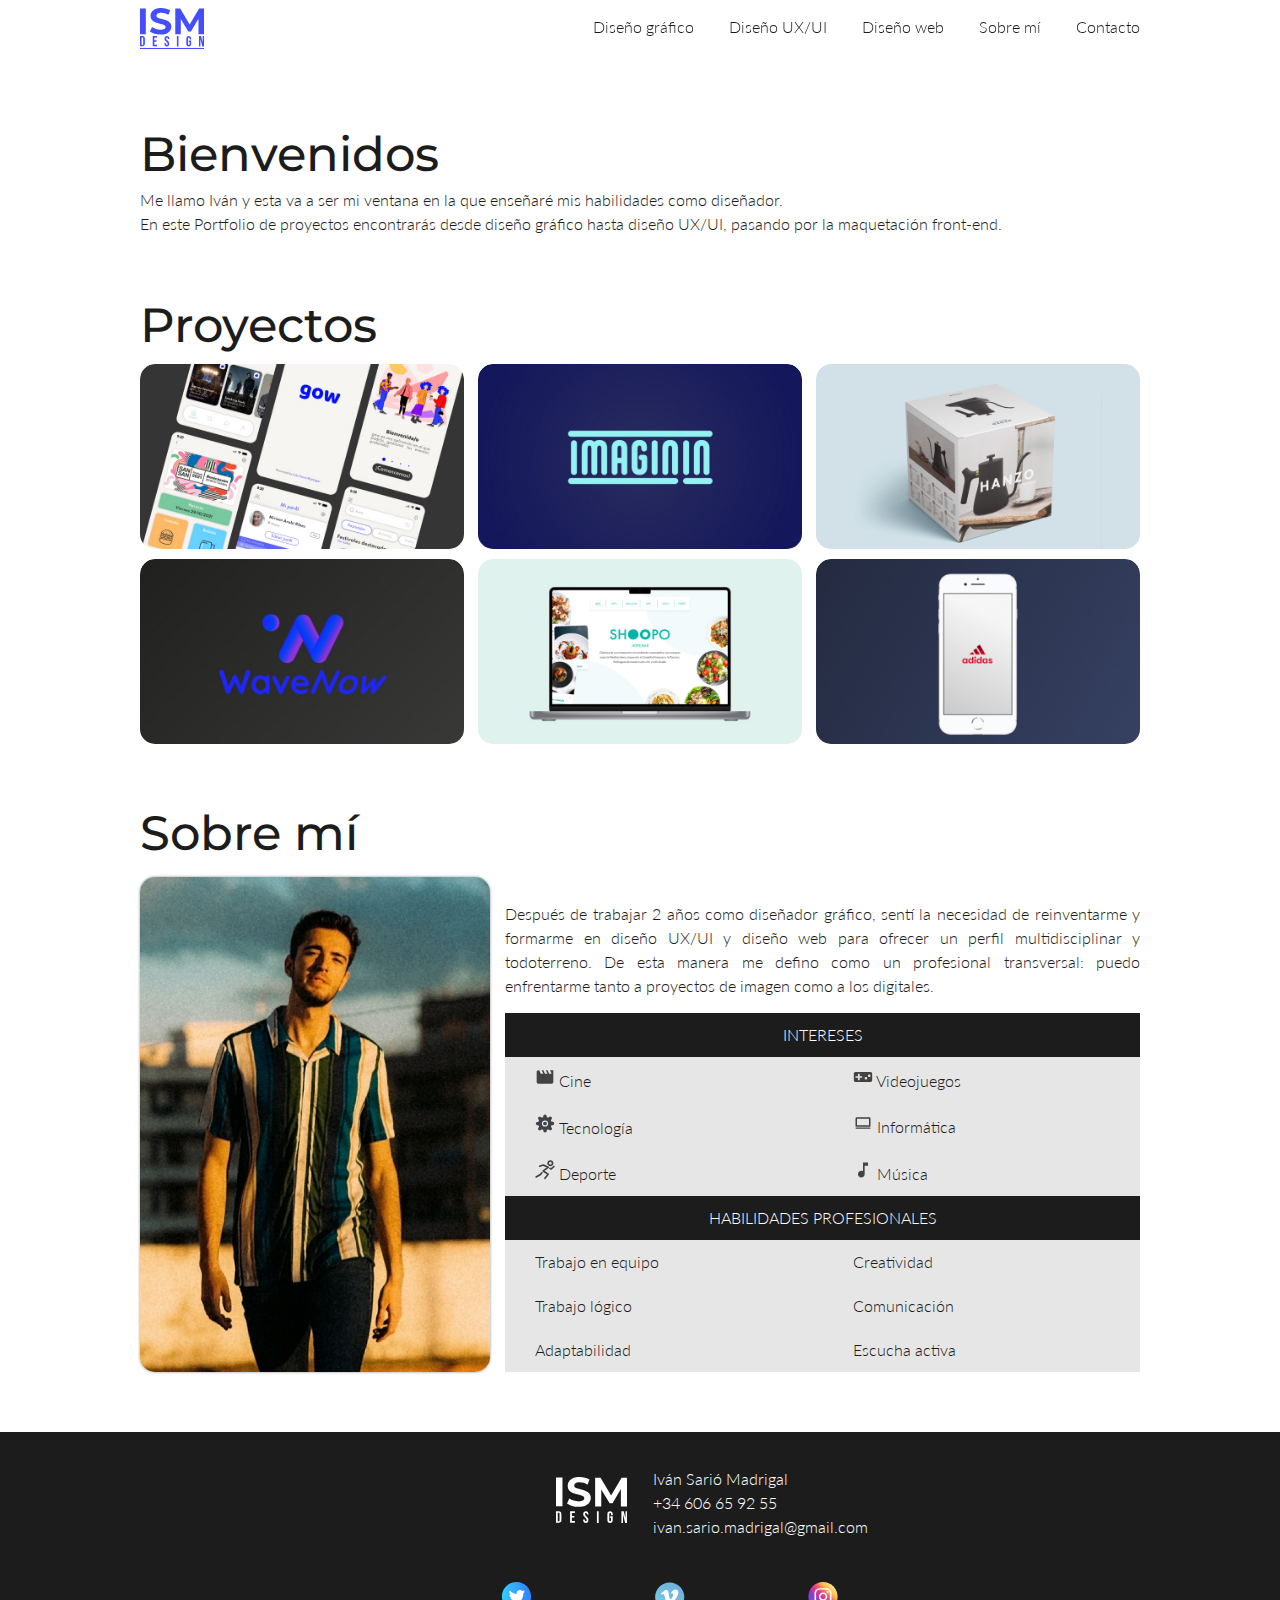
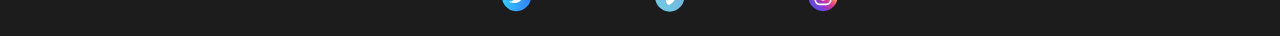
<file: index.html>
<!DOCTYPE html>
<html lang="es">
<head>
	<meta charset="utf-8">
	<meta name="viewport" content="width=device-width, initial-scale=1.0">
	<title>ISM Design</title>

	<!-- FUENTES -->
	<link href="https://fonts.googleapis.com/css2?family=Lato:wght@300;400&family=Montserrat:wght@500;700&display=swap" rel="stylesheet">
	<!-- END - FUENTES -->

	<!-- ICON -->
	<link rel="icon" type="image/x-icon" href="img/icon/ism-logo.ico">
	<link rel="stylesheet" href="https://cdnjs.cloudflare.com/ajax/libs/font-awesome/6.0.0/css/all.min.css" integrity="sha512-9usAa10IRO0HhonpyAIVpjrylPvoDwiPUiKdWk5t3PyolY1cOd4DSE0Ga+ri4AuTroPR5aQvXU9xC6qOPnzFeg==" crossorigin="anonymous" referrerpolicy="no-referrer" />
	<!-- END - ICON -->

	<!-- CSS -->
	<link rel="stylesheet" href="css/main.css">
	<!-- END - CSS -->

</head>
<body>

<!-- HEADER -->
	<header id="cabecera">
		<!-- LOGO -->
		<div class="maxContainer">
			<div class="logo">
				<a href="#top">
					<img src="img/logo-ism-design-referencia.svg" alt="Logo ISM Design">
				</a>
			</div>
			<!-- BOTÓN -->
			<button class="toggle"><i class="fa-solid fa-bars"></i></button>
			<!-- NAVEGADOR -->
			<nav class="txt-cuerpo menuContainer flexContainer" id="menu">
				<ul class="">
					<li><a href="disenyo-grafico.html">Diseño gráfico</a></li>
					<li><a href="disenyo-uxui.html">Diseño UX/UI</a></li>
					<li><a href="disenyo-web.html">Diseño web</a></li>
					<li><a href="sobre-mi.html">Sobre mí</a></li>
					<li><a href="contacto.html">Contacto</a></li>
				</ul>
			</nav>
		</div>
	</header>
<!-- END - HEADER -->
<!-- MAIN -->
	<main class="p-top-6" id="top">
		<!-- BIENVENIDA -->
		<section class="centerContainer bg-claro" id="intro">
			<h2 class="txt-titular">Bienvenidos</h2>
			<p class="txt-cuerpo m-top-1">Me llamo Iván y esta va a ser mi ventana en la que enseñaré mis habilidades como diseñador.<br class="m-top-3">En este Portfolio de proyectos encontrarás desde diseño gráfico hasta diseño UX/UI, pasando por la maquetación front-end.</p>
		</section>
		<!-- GALERÍA -->
		<section class="m-top-5 flexContainer centerContainer" id="galeria">
			<div id="tituloGaleria"> 
				<h2 class="txt-titular">Proyectos</h2>
			</div>
			<div class="" id="proyectos">
				<article class="m-top-3 overlay">
					<a href="gow.html">
						<img src="img/img-prev_1.jpg" alt="Imagen proyecto ux-ui gow" title="Proyecto: gow app">
						<h3>gow</h3>
					</a>
				</article>

				<article class="m-top-3 overlay">
					<a href="imaginin.html" onMouseOver="gifImaginin();" onMouseOut="jpgImaginin();">
						<img src="img/imaginin.jpg" alt="Diseño de logotipo imaginin" id="imaginin" title="Proyecto: imaginin">
						<h3 class="">Imaginin</h3>
					</a>
				</article>

				<article class="m-top-3 overlay">
					<a href="packaging-hanzo.html">
						<img src="img/img-prev-3.jpg" alt="Packaging producto Hattori" title="Proyecto: Packaging Hanzo">
						<h3 class="">Packaging Hanzo</h3>
					</a>
				</article>

				<article class="m-top-3 overlay">
					<a href="wave-now.html" onMouseOver="gifWaveNow();" onMouseOut="jpgWaveNow();">
						<img src="img/wavenow-logo.jpg" alt="Stopmotion logtipo WaveNow"  id="waveNow" title="Proyecto: Wave Now">
						<h3 class="">Stopmotion WaveNow</h3>
					</a>
				</article>

				<article class="m-top-3 overlay">
					<a href="analisis-heuristico.html">
						<img src="img/img-prev-5.jpg" alt="Análisis heurístico y rediseño web" title="Proyecto: Análisis heurístico">
						<h3 class="">Análisis heurístico</h3>
					</a>
				</article>

				<article class="m-top-3 overlay">
					<a href="adidas-app.html" onMouseOver="gifAdidas();" onMouseOut="jpgAdidas();">
						<img src="img/adidas-app.jpg" alt="Speed design para una app de la marca Adidas" id="adidas" title="Proyecto: Adidas App">
						<h3 class="">Adidas App</h3>
					</a>
				</article>
		</section>
		<!-- SOBRE MÍ -->
		<section class="m-top-5 centerContainer" id="sobreMi-general">
			<div class="gridContainer" id="sobreMi">
				<div class="">
					<h2 class="txt-titular">Sobre mí</h2>
				</div>
				<div class="" id="imagen-sobreMi">
					<picture>
						<source media="(min-width:992px)" srcset="img/sobre-mi_desktop.jpg">
						<source media="(min-width:768px)" srcset="img/sobre-mi_tablet.jpg">
						<img src="img/sobre-mi_mobile.jpg" alt="Imágen Iván Sarió Madrigal" title="Este soy yo">
					</picture>
				</div>
				<div class="txt-cuerpo flexContainer" id="descripcion">
					<p>Después de trabajar 2 años como diseñador gráfico, sentí la necesidad de reinventarme y formarme en diseño UX/UI y diseño web para ofrecer un perfil multidisciplinar y todoterreno. De esta manera me defino como un profesional transversal: puedo enfrentarme tanto a proyectos de imagen como a los digitales.</p>
				</div>
				<div class="centerContainer" id="tablas">
					<table class="txt-cuerpo" >
						<thead class="bg-oscuro">
							<tr>
								<td colspan="2">INTERESES</td>
							</tr>
						</thead>
						<tbody>
							<tr>
								<td><img src="img/movie-icon.svg"> Cine</td>
								<td><img src="img/videojuegos-icon.svg"> Videojuegos</td>
							</tr>
							<tr>
								<td><img src="img/tecnologia-icon.svg"> Tecnología</td>
								<td><img src="img/informatica-icon.svg"> Informática</td>
							</tr>
							<tr>
								<td><img src="img/deporte-icon.svg"> Deporte</td>
								<td><img src="img/musica-icon.svg"> Música</td>
							</tr>
						</tbody>
					</table>
					<table class="txt-cuerpo" >
						<thead class="bg-oscuro">
							<tr>
								<td colspan="2">HABILIDADES PROFESIONALES</td>
							</tr>
						</thead>
						<tbody>
							<tr>
								<td>Trabajo en equipo</td>
								<td>Creatividad</td>
							</tr>
							<tr>
								<td>Trabajo lógico</td>
								<td>Comunicación</td>
							</tr>
							<tr>
								<td>Adaptabilidad</td>
								<td>Escucha activa</td>
							</tr>
						</tbody>
					</table>
				</div>
			</div>
		</section>
	</main>
<!-- END - MAIN -->
<!-- FOOTER -->
	<footer class="m-top-5 p-top-4 bg-oscuro fullContainer">
		<div class="txt-cuerpo-white margen-90 centerContainer" id="footerMaster">
			<div class="" id="logo-footer">
				<img src="img/logo-ism-design-white.svg">
			</div>
			<div class="" id="datos-footer">
				<ul>
					<li>Iván Sarió Madrigal</li>
					<li><a href="tel:+34606659255">+34 606 65 92 55</a></li>
					<li><a href="mailto:ivan.sario.madrigal@gmail.com">ivan.sario.madrigal@gmail.com</a></li>
				</ul>
			</div>
			<div class="margen-60" id="rrss-footer">
				<ul class="flexContainer centrado-espacio ">
					<li><a href="https://twitter.com/ivansm95" target="blank"><img src="img/twitter-icon.svg" alt="logotipo de twitter"></a></li>
					<li><a href="https://vimeo.com/user127143020" target="blank"><img src="img/vimeo-icon.svg" alt="logotipo de vimeo"></a></li>
					<li><a href="https://www.instagram.com/ivan_saurio/" target="blank"><img src="img/instagram-icon.svg" alt="logotipo de instagram"></a></li>
				</ul>
			</div>
		</div>
	</footer>
<!-- END - FOOTER -->
<!-- JAVASCRIPT -->
	<script src="js/main.js"></script>
<!-- JAVASCRIPT -->
</body>
</html>
</file>
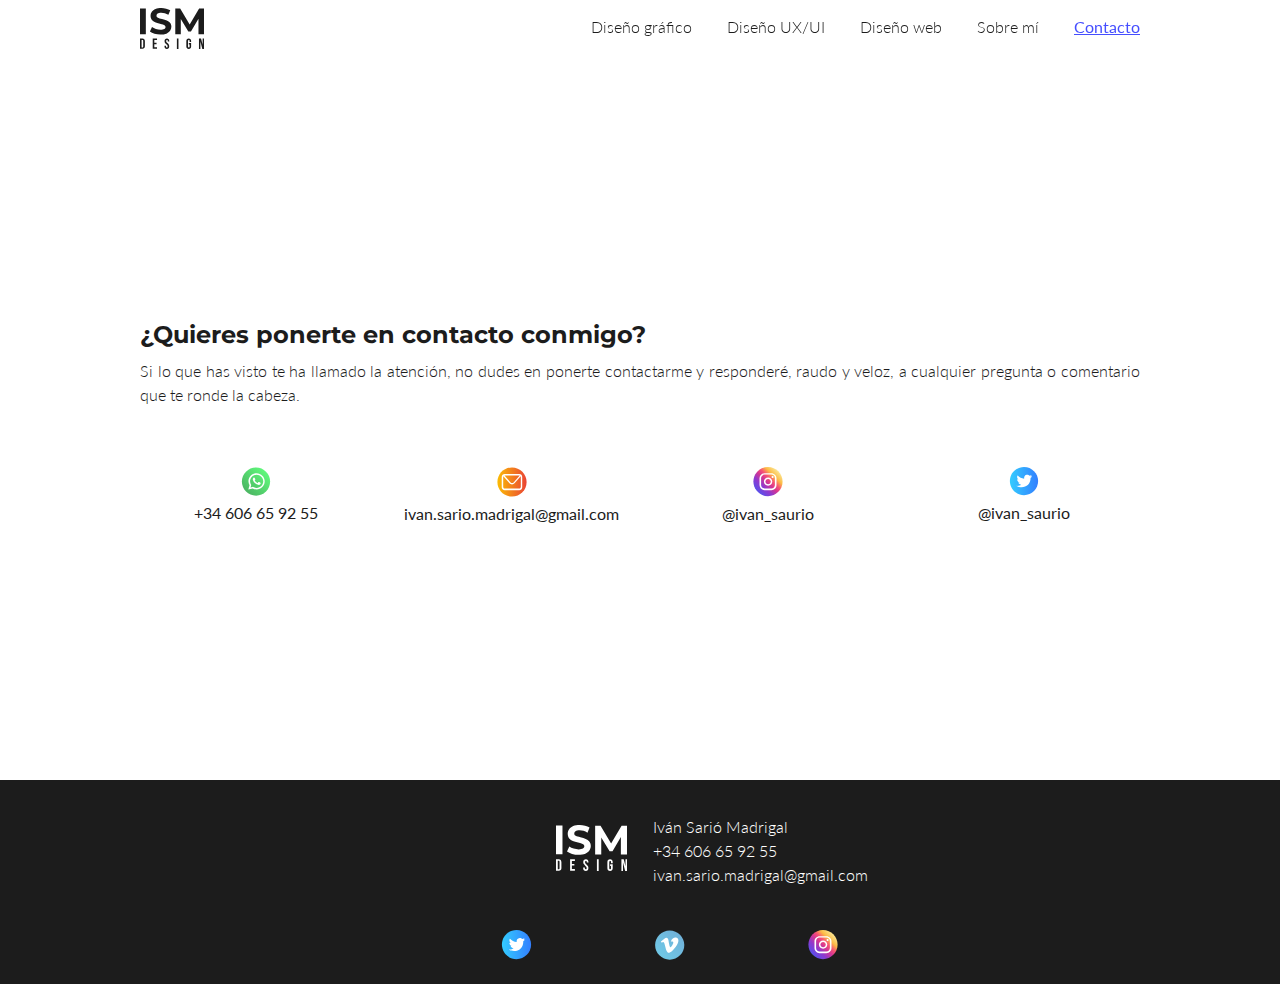
<file: contacto.html>
<!DOCTYPE html>
<html lang="es">
<head>
	<meta charset="utf-8">
	<meta name="viewport" content="width=device-width, initial-scale=1.0">
	<title>Como contactarme</title>

	<!-- FUENTES -->
	<link href="https://fonts.googleapis.com/css2?family=Lato:wght@300;400&family=Montserrat:wght@500;700&display=swap" rel="stylesheet">
	<!-- END - FUENTES -->

	<!-- ICON -->
	<link rel="icon" type="image/x-icon" href="img/icon/ism-logo.ico">
	<link rel="stylesheet" href="https://cdnjs.cloudflare.com/ajax/libs/font-awesome/6.0.0/css/all.min.css" integrity="sha512-9usAa10IRO0HhonpyAIVpjrylPvoDwiPUiKdWk5t3PyolY1cOd4DSE0Ga+ri4AuTroPR5aQvXU9xC6qOPnzFeg==" crossorigin="anonymous" referrerpolicy="no-referrer" />
	<!-- END - ICON -->

	<!-- CSS -->
	<link rel="stylesheet" href="css/main.css">
	<link rel="stylesheet" href="css/contacto.css">
	<!-- END - CSS -->

</head>
<body>
<!-- HEADER -->
	<header id="cabecera">
		<!-- LOGO -->
		<div class="maxContainer">
			<div class="logo">
				<a href="index.html" onMouseOver="hoverLogo();" onMouseOut="activeLogo();">
					<img src="img/logo-ism-design-black.svg" alt="Logo ISM Design" id="logo">
				</a>
			</div>
			<!-- JS - logo animado -->
			<script src="js/logo-animado.js"></script>
			<!-- BOTÓN -->
			<button class="toggle"><i class="fa-solid fa-bars"></i></button>
			<!-- NAVEGADOR -->
			<nav class="txt-cuerpo menuContainer flexContainer" id="menu">
				<ul class="">
					<li><a href="disenyo-grafico.html">Diseño gráfico</a></li>
					<li><a href="disenyo-uxui.html">Diseño UX/UI</a></li>
					<li><a href="disenyo-web.html">Diseño web</a></li>
					<li><a href="sobre-mi.html">Sobre mí</a></li>
					<li><a href="#top" class="referencia">Contacto</a></li>
				</ul>
			</nav>
		</div>
	</header>
<!-- END - HEADER -->
<!-- MAIN -->
	<main class="p-top-6 flexContainer" id="top">
		<section class="flexContainer centerContainer" id="texto">
			<div>
				<h1 class="titular">¿Quieres ponerte en contacto conmigo?</h1>
			</div>
			<div class="m-top-2">
				<p class="txt-cuerpo">Si lo que has visto te ha llamado la atención, no dudes en ponerte contactarme y responderé, raudo y veloz, a cualquier pregunta o comentario que te ronde la cabeza.</p>
			</div>
		</section>
		<section class="m-top-5 centerContainer" id="sitios-contacto">
			<div class="txt-cuerpo">
				<a href="tel:+34606659255">
					<picture class="">
						<img class="m-bottom-1" src="img/whatsapp-icon.svg" alt="Icono WhatsApp">
						<p>+34 606 65 92 55</p>
					</picture>
				</a>
			</div>
			<div class="txt-cuerpo">
				<a href="mailto:ivan.sario.madrigal@gmail.com">
					<picture class="">
						<img class="m-bottom-1" src="img/email-icon.svg" alt="Icono E-mail">
						<p>ivan.sario.madrigal@gmail.com</p>
					</picture>
				</a>
			</div>
			<div class="txt-cuerpo">
				<a href="https://www.instagram.com/ivan_saurio/" target="blank">
					<picture class="">
						<img class="m-bottom-1" src="img/instagram-icon.svg" alt="Icono Instagram">
						<p>@ivan_saurio</p>
					</picture>
				</a>
			</div>
			<div class="txt-cuerpo">
				<a href="https://twitter.com/ivansm95" target="blank">
					<picture class="">
						<img class="m-bottom-1" src="img/twitter-icon.svg" alt="Icono Twitter">
						<p>@ivan_saurio</p>
					</picture>
				</a>
			</div>
		</section>
	</main>
<!-- END - MAIN -->
<!-- FOOTER -->
	<footer class="m-top-5 p-top-4 bg-oscuro fullContainer">
		<div class="txt-cuerpo-white margen-90 centerContainer" id="footerMaster">
			<div class="" id="logo-footer">
				<img src="img/logo-ism-design-white.svg">
			</div>
			<div class="" id="datos-footer">
				<ul>
					<li>Iván Sarió Madrigal</li>
					<li><a href="tel:+34606659255">+34 606 65 92 55</a></li>
					<li><a href="mailto:ivan.sario.madrigal@gmail.com">ivan.sario.madrigal@gmail.com</a></li>
				</ul>
			</div>
			<div class="margen-60" id="rrss-footer">
				<ul class="flexContainer centrado-espacio ">
					<li><a href="https://twitter.com/ivansm95" target="blank"><img src="img/twitter-icon.svg" alt="logotipo de twitter"></a></li>
					<li><a href="https://vimeo.com/user127143020" target="blank"><img src="img/vimeo-icon.svg" alt="logotipo de vimeo"></a></li>
					<li><a href="https://www.instagram.com/ivan_saurio/" target="blank"><img src="img/instagram-icon.svg" alt="logotipo de instagram"></a></li>
				</ul>
			</div>
		</div>
	</footer>
<!-- END - FOOTER -->
<!-- JAVASCRIPT -->
	<script src="js/main.js"></script>
<!-- JAVASCRIPT -->
</body>
</html>
</file>
<file: css/main.css>
/*IMPORTS - Aquí están linkeadas las fuentes que utilizaré para el diseño de la web*/
	@import url('https://fonts.googleapis.com/css2?family=Lato:ital,wght@0,300;0,400;1,300&family=Montserrat:wght@500;700&display=swap');
/*END IMPORTS*/

/*Root -> Creación de veriables de CSS para un control de ajustes en los que voy a registrar diferentes características que va a tener la web*/

:root {

	/*COLORES*/
	--color-pr-cl: white;
	--color-pr-cl-75: rgba(255, 255, 255, .85);
	--color-pr-cl-25: rgba(255, 255, 255, .25);
	--color-pr-os: rgba(28, 28, 28, 1.0);
	--color-gris: rgba(230, 230, 230, 1);
	--color-sec: rgba(69, 78, 255, 1.0);

	/*FUENTES*/
	--font-esp: "montserrat", sans-serif;
	--font-txt: "lato", sans-serif;

	--mon-regular: 500;
	--mon-bold: 700;
	--lato-regular: 300;
	--lato-bold: 400;

	/*TAMAÑOS FUENTES*/
	--tamaño-esp: 5rem;
	--tamaño-txt: 1rem;

	/*ESPACIOS*/
	--esp-slargo: 80px;
	--esp-xlargo: 60px;
	--esp-largo: 35px;
	--esp-medio: 25px;
	--esp-corto: 10px;
	--esp-xcorto: 5px;

}/*END - ROOT*/

/*

Mediante la utilización de estos sufijos, me aseguraré de que todos los elementos que añada, se visualizarán en los diferentes navegadores y sus respectivas versiones.

-webkit-
-moz-
-o-
*/

/*Aquí designaré las clases más genericas, con el objetivo de que sean reutilizables*/

* {
	margin: 0;
	padding: 0;
	box-sizing: border-box;
	-webkit-box-sizing: border-box;
	-moz-box-sizing: border-box;
	-o-box-sizing: border-box;
}

html {
	scroll-behavior: smooth;
	-webkit-scroll-behavior: smooth;
	-moz-scroll-behavior: smooth;
	-o-scroll-behavior: smooth;

}

.borde {
	border: 1px solid blue;
}

.bg-claro {
	background-color: var(--color-pr-cl);
	color: var(--color-pr-os);
}

.bg-oscuro {
	background-color: var(--color-pr-os);
	color: var(--color-pr-cl);
}

.bg-gris {
	background-color: var(--color-gris);
	color: var(--color-pr-os);
}

.m-top-1 {
	margin-top: var(--esp-xcorto);
}

.m-top-2 {
	margin-top: var(--esp-corto);
}

.m-top-3 {
	margin-top: var(--esp-medio);
}

.m-top-4 {
	margin-top: var(--esp-largo);
}

.m-top-5 {
	margin-top: var(--esp-xlargo);
}

.m-top-6 {
	margin-top: 100px;
}

.m-bottom-1 {
	margin-bottom: var(--esp-xcorto);
}

.m-bottom-2 {
	margin-bottom: var(--esp-corto);
}

.m-bottom-3 {
	margin-bottom: var(--esp-medio);
}

.m-bottom-4 {
	margin-bottom: var(--esp-largo);
}

.m-bottom-5 {
	margin-bottom: var(--esp-xlargo);
}

.p-top-1 {
	padding-top: var(--esp-xcorto);
}

.p-top-2 {
	padding-top: var(--esp-corto);
}

.p-top-3 {
	padding-top: var(--esp-medio);
}

.p-top-4 {
	padding-top: var(--esp-largo);
}

.p-top-5 {
	padding-top: var(--esp-xlargo);
}

.p-top-6 {
	padding-top: 125px;
}

.p-bottom-1 {
	padding-bottom: var(--esp-xcorto);
}

.p-bottom-2 {
	padding-bottom: var(--esp-corto);
}

.p-bottom-3 {
	padding-bottom: var(--esp-medio);
}

.p-bottom-4 {
	padding-bottom: var(--esp-largo);
}

.p-bottom-5 {
	padding-bottom: var(--esp-xlargo);
}

.p-bottom-6 {
	padding-bottom: 125px;
}

.sangrado-txt {
	padding-left: var(--esp-largo);
}

.fullContainer {
	width: 100%;
}

.margen-90 {
	width: 90vw;
}

.margen-80 {
	width: 80vw;
}

.margen-60 {
	width: 60vw;
}

.centrado-espacio {
	justify-content: space-between;
	align-items: center;
}

.centerContainer{
	margin-left: auto;
	margin-right: auto;
}

.flexContainer{
	display: flex;
}

.gridContainer{
	display: grid;
}

.txt-cuerpo {
	font-family: var(--font-txt);
	font-weight: var(--lato-regular)!important;
	font-size: 1rem;
	line-height: 1.5rem;
	color: var(--color-pr-os);
	text-align: justify;
}

.txt-cuerpo-white {
	font-family: var(--font-txt);
	font-weight: var(--lato-regular)!important;
	font-size: 1rem;
	line-height: 1.5rem;
	color: var(--color-pr-cl);
	text-align: justify;
}

.txt-titular {
	font-family: var(--font-esp);
	font-weight: var(--mon-regular);
	font-size: 3rem;
	color: var(--color-pr-os);
}

.txt-especial {
	font-family: var(--font-esp);
	font-weight: var(--mont-bold);
	font-size: 1rem;
}

.referencia {
	color: var(--color-sec)!important;
	text-decoration: underline!important;
	font-weight: var(--lato-bold);
}

.cursiva {
	font-style: italic;
}

br {
	margin-top: var(--esp-corto);
}

/*En esta zona centraré todas las clases más especificas*/

/*==================NAV==================*/

.cabecera{
	background-color: var(--color-pr-cl-75);

	justify-content: space-between;
	height: var(--esp-xlargo);
	width: 100%;
	position: fixed;
	top: 0;
	left: 0;
}

#cabecera{
	background-color: var(--color-pr-cl-75);
	display: flex;
	justify-content: center;
	
	height: var(--esp-xlargo);
	width: 100%;
	position: fixed;
	top: 0;
	left: 0;

	z-index: 100;
}

.maxContainer {
	width: 90vw;
}

.logo {
	width: 4rem;
	position: fixed;
	left: var(--esp-medio);
	top: 8px;
}

div.logo a {
	-webkit-transition: 1s 0.5s ease-in-out;
	-moz-transition: 1s 0.5s ease-in-out;
	-o-transition: 1s 0.5s ease-in-out;
	transition: 1s 0.5s ease-in-out;
}

.toggle {
	font-size: 1.5rem;
	background-color: transparent;
	border: none;
	color: var(--color-pr-os);
	cursor: pointer;
	position: fixed;
	right: var(--esp-medio);
	top: 15px;
}

.menuContainer ul {
	list-style: none;
	background-color: var(--color-pr-cl-75);

	display: none;
	flex-direction: column;
	gap: var(--esp-largo);
	position: fixed;
	top: var(--esp-xlargo);
	left: 0%;
	width: 100vw;
	height: calc(100% - var(--esp-xlargo));
	justify-content: center;
	align-items: center;
	opacity: 0;

	transition: .5s;
	-webkit-transition: .5s;
	-moz-transition: .5s;
	-o-transition: .5s;

}

.menuVisible {
	opacity: 100%!important;
	display: flex!important;
}

.menuContainer ul li a {
	color: var(--color-pr-os);
	text-decoration: none;
}

.menuContainer ul li a:hover , .menuContainer ul li a:active {
	color: var(--color-sec);
	transition: .5s;

}

/*==================END - NAV==================*/

/*==================MAIN==================*/

/*INTRO*/
#intro {
	flex-direction: column;
	width: 90vw;
}

#intro p {
	width: auto;
}

section p.txt-cuerpo {
	text-align: justify;
}

#intro a {
	text-decoration: none;

}

/*GALERIA*/
#galeria{
	align-items: center;
	flex-direction: column;
	z-index: 10;
	width: 90vw;
}

#tituloGaleria {
	width: 100%;
}

#galeria div h2 {
	width: auto;
}

#proyectos {
	display: flex;
	flex-direction: column;
	justify-content: center;
	width: 90vw;
}

#proyectos article {
	display: inline-block;
	line-height:0;
	border-radius: 15px!important;

	transition: all .5s;
	-webkit-transition: all .5s;
	-moz-transition: all .5s;
	-o-transition: all .5s;
	transform: scale(1);
	-webkit-transform: scale(1);
	-moz-transform: scale(1);
	-o-transform: scale(1);

}

#proyectos a {
	display: inline-block;
	width: auto;
	height: 100px;
	text-decoration: none;
}

#proyectos a h3 {
	font-family: var(--font-txt);
	font-weight: var(--lato-bold);
	font-size: 1rem;
	color: var(--color-pr-cl);
	display: none;
}

#proyectos img {
	width: 100%;
	border-radius: 15px!important;
}

/*SOBRE MÍ*/

#sobreMi-general {
	width: 90vw;
}

#imagen-sobreMi{
	line-height:0;
	width: auto;
}

#imagen-sobreMi img {
	width: 100%;
	height: auto;
	border-radius: 15px;
}

#sobreMi {
	grid-template-rows: repeat(3, auto);
	grid-template-columns: repeat(1, auto);
	grid-template-areas: "sobreMi" "imagen" "descripcion" "tablas";
}

#sobreMi h2 {
	grid-area: sobreMi;
}

#imagen-sobreMi {
	grid-area: imagen;
}

#descripcion {
	margin-top: var(--esp-medio);
	grid-area: descripcion;
	text-align: justify;
	align-items: end;
}

#tablas {
	grid-area: tablas;
	width: 90vw;
	padding-top: var(--esp-largo);
}

#sobreMi table {
	width: 100%;
	border: transparent;
	border-collapse: collapse;
}

#sobreMi table  thead tr td {
	width: 100%;
	padding: var(--esp-corto);
	text-align: center;
}

#sobreMi table  tbody {
	background-color: var(--color-gris);
}

#sobreMi table  tbody tr td {
	padding: var(--esp-corto);
	width: 50%;
	padding-left: 30px;
}

#sobreMi table  tbody tr td img {
	width: 20px;
}

/*==================END - MAIN==================*/
/*==================FOOTER==================*/

footer ul {
	list-style: none;
}

footer ul li a {
	text-decoration: none;
	color: var(--color-pr-cl);	
}

#footerMaster {
	max-width: 337px;
	display: grid;
	grid-template-rows: repeat(2, 1fr);
	grid-template-columns: repeat(2, 1fr);
	grid-template-areas:	'logo datos'
							'rrss rrss';
	gap: var(--esp-medio);
	align-items: center;
}

#logo-footer{
	grid-area: logo;
	width: 4.5rem;
	justify-self: flex-end;
}

#datos-footer{grid-area: datos;}

#rrss-footer{
	max-width: 337px;
	grid-area: rrss;
	justify-self: center;
}

/*==================END - FOOTER==================*/

/*=============== MEDIA ==================*/

/*================ START 768 px ================*/

@media screen and (min-width: 768px){

	#sobreMi-general {
		width: 90vw;
	}

	#sobreMi {
		grid-template-rows: repeat(3, auto);
		grid-template-columns: repeat(2, auto);
		grid-template-areas:
							"sobreMi sobreMi"
							"imagen descripcion"
							"imagen tablas";
		grid-gap: 15px;
		text-align: left
	}

	#tablas {
		width: 100%;
		padding-top: 0; 
	}

	#imagen-sobreMi img {
		box-shadow: 0px 0px 3px rgba(0, 0, 0, .45);
		max-width: 350px;
		width: auto;
		height: 100%;
	}

	#galeria {
		width: 90vw;
	}

	#tituloGaleria {
		width: 90vw;
	}

	#proyectos {
		flex-flow: row wrap;
		justify-content: space-between;
		width: auto;
	}

	#intro {
		width: 90vw;
	}

	#proyectos article {
		width: 48%;
	}

}/* END 768 px */

/*================ START 992 px ================*/

@media screen and (min-width: 992px){
	
	.maxContainer {
		margin-left: 0;
		margin-right: 0;
		max-width: inherit;

		display: flex;
		flex-direction: row;
		justify-content: space-between;
		align-items: center;
		position: relative;
	}

	.logo {
		position: absolute;
		left: 0%;
		top: 8px;
	}

	.toggle{
		display: none;
	}


	.menuContainer ul {
		background-color: transparent;

		display: flex;
		flex-direction: row;
		gap: var(--esp-largo);
		position: absolute;
		top: 15px;
		left: inherit;
		right: 0%;
		width: auto;
		height: auto;
		justify-content: inherit;
		align-items: center;
		opacity: 100%;

		transition: 0s;
		-webkit-transition: 0s;
		-moz-transition: 0s;
		-o-transition: 0s;
	}

	#galeria {
		width: 90vw;
	}

	#tituloGaleria {
		width: 90vw;
	}

	#proyectos article {
		position: relative;
		overflow: hidden;
	}

	#proyectos a::before {
		content: "";
		mix-blend-mode:multiply;
		backdrop-filter: blur(10px);
		-webkit-backdrop-filter: blur(10px);
		background-color: var(--color-pr-os);
		border-radius: 15px;

		position: absolute;
		top: 0;
		left: 0;
		width: 100%;
		height: 100%;
	

		opacity: 0;
		transition: all .5s;
		-webkit-transition: all .5s;
		-moz-transition: all .5s;
		-o-transition: all .5s;
	}

	#proyectos a h3 {
		position: absolute;
		left: 0;
		top: -65px;
		padding-top: var(--esp-slargo);
		padding-left: var(--esp-corto);
		
		display: flex;
		height: 100%;
		z-index: 10;

		opacity: 0;
		transition: all .5s;
		-webkit-transition: all .5s;
		-moz-transition: all .5s;
		-o-transition: all .5s;
	}

	#proyectos article:hover {
		box-shadow: 0px 0px 3px rgba(0, 0, 0, .45);
		transform:scale(1.025);
		-webkit-transform:scale(1.025);
	}

	#proyectos article:hover a::before {
		opacity: .45;
	}

	#proyectos article:hover a h3 {
		opacity: 1;
	}

	#sobreMi-general {
		width: 90vw;
	}


}/* END 992 px */

/*================ START 1200 px ================*/

@media screen and (min-width: 1200px){

	.maxContainer {
		width: 100vw;
		margin-left: 0;
		margin-right: 0;
		max-width: 1000px;

		display: flex;
		flex-direction: row;
		justify-content: space-between;
		align-items: center;
		position: relative;
	}

	.logo {
		width: 4rem;
		position: absolute;
		left: inherit;
		top: 8px;
	}

	.menuContainer ul {
		background-color: transparent;

		flex-direction: row;
		gap: var(--esp-largo);
		position: absolute;
		left: inherit;
		right: 0%;
		width: auto;
		height: auto;
		justify-content: inherit;
		align-items: center;
		opacity: 100%;

		transition: 0s;
		-webkit-transition: 0s;
		-moz-transition: 0s;
		-o-transition: 0s;
	}

	#intro {
		max-width: 1000px;
	}

	#intro p {
		width: 1000px;
	}

	#galeria {
		width: 1000px;
	}

	#tituloGaleria {
		width: 1000px;
		max-width: 1000px;
	}

	#proyectos {
		max-width: 1000px;
	}

	#proyectos article {
		width: 32.4%;
		margin-top: var(--esp-corto);
	}

	#sobreMi-general {
		max-width: 1000px;
	}


}/* END 1200 px
</file>
<file: css/contacto.css>
/*IMPORTS - Aquí están linkeadas las fuentes que utilizaré para el diseño de la web*/
	@import url('https://fonts.googleapis.com/css2?amily=Lato:wght@300;400&family=Montserrat:wght@500;700&display=swap');
	@import url('css/main.css')
/*END IMPORTS*/
{}

.titular {
	font-family: var(--font-esp);
	font-weight: 700;
	color: var(--color-pr-os);
	font-size: 1.5rem;
}

#texto {
	flex-flow: column;
	width: 90vw;
}

#texto > div {
	width: fit-content;
}

#sitios-contacto {
	display: flex;
	flex-flow: column;
	align-items: center;
}

#sitios-contacto > div {
	font-weight: var(--lato-bold)!important;
	margin-bottom: var(--esp-medio);
}

#sitios-contacto div a {
	text-decoration: none;
	color: var(--color-pr-os);
}

#sitios-contacto div a picture {
	display: flex;
	flex-flow: column;
	align-items: center;
}

#sitios-contacto div a picture img {
	width: 30px;
}

main {
		min-height: inherit;
		flex-flow: column;
		justify-content: center;
}

/*=============== MEDIA ==================*/

/*================ START 768 px ================*/

@media screen and (min-width: 768px){

	main {
		height: 80vh;
		flex-flow: column;
		justify-content: center;
	}

	#sitios-contacto {
		display: grid;
		grid-template-rows: repeat(2, 1fr);
		grid-template-columns: repeat(2, 1fr);
		gap: var(--esp-medio);

		width: 50%;
	}

	#sitios-contacto > div {
		margin-bottom: inherit;
	}

	footer {
		width: 100%!important;
	}

}/*END 768*/

/*================ START 992 px ================*/

@media screen and (min-width: 992px){

	#sitios-contacto {
		display: grid;
		grid-template-rows: repeat(1, 1fr);
		grid-template-columns: repeat(4, 1fr);
		gap: var(--esp-medio);

		width: 90vw;
	}

	#sitios-contacto div a:hover {
		color: var(--color-sec);
	}

	footer {
		
	}

}/*END 992*/

/*================ START 1200 px ================*/

@media screen and (min-width: 1200px){

	#texto {
		width: 1000px;
	}

	#sitios-contacto {
		display: grid;
		grid-template-rows: repeat(1, 1fr);
		grid-template-columns: repeat(4, 1fr);
		gap: var(--esp-medio);

		width: 1000px;
	}

}/*END 1200*/
</file>
